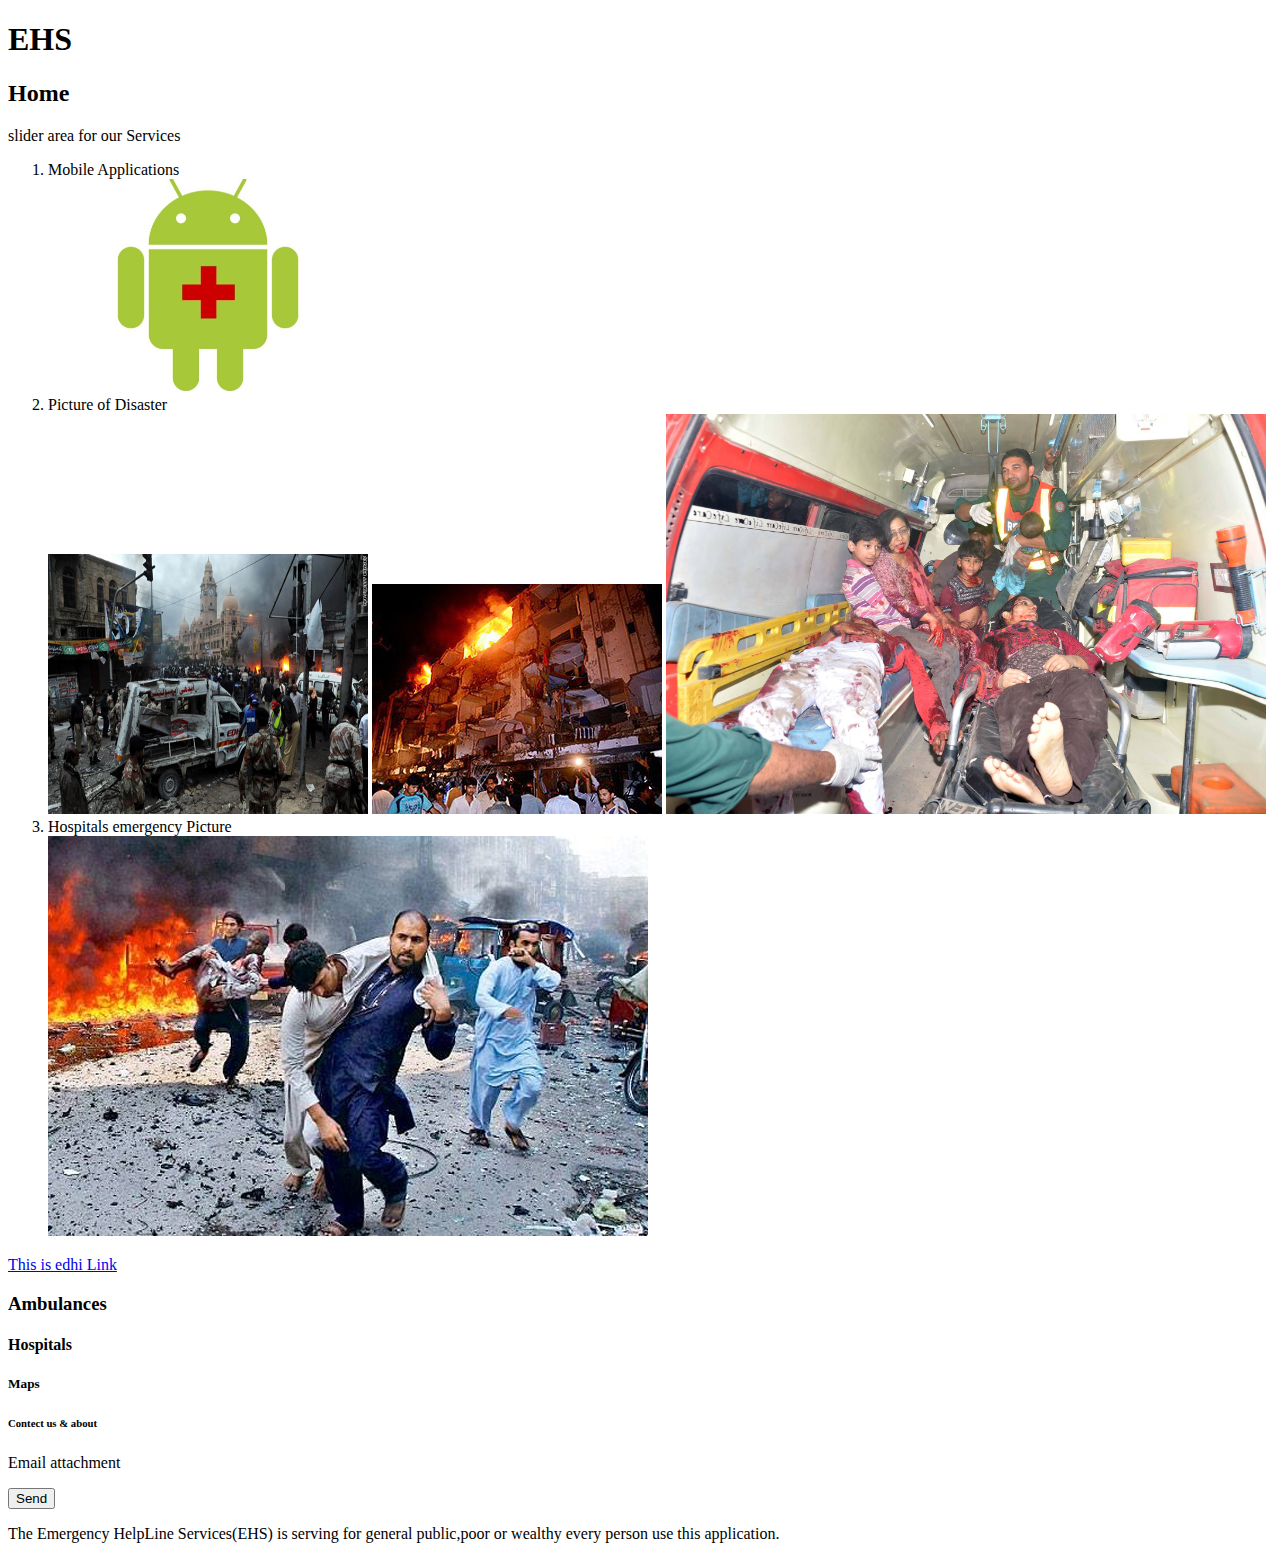
<file: Index.html>
<!DOCTYPE html>

<html>

<head>

<title>Html Basic</title>

</head>

<body>

<h1>EHS</h1>

<h2>Home</h2>

<p>slider area for our Services</p>

<ol>
    <li>Mobile Applications</li>
        <img src="Andoird logo MA.jpg" alt="Emergency HelpLine Services Andoird Application" width="320" height="213">
    <li>Picture of Disaster</li>
        <img src="Karachi2k9.jpg" alt="Karachi 2k9 blast" width="320" height="260">
        <img src="Karachi 2k13.jpg" alt="Karachi 2k13 blast" width="290" height="230">
        <img src="Lahore.jpg" alt="Lahore 2k17 blast" width="600" height="400">

    <li>Hospitals emergency Picture</li>
        <img src="Lahore blast.jpg" alt="Hospital Emergency" width="600" height="400">

</ol>
<a href="https://edhi.org/">This is edhi Link</a>

<h3>Ambulances</h3>

<p></p>
<h4>Hospitals</h4>

<h5>Maps</h5>

<h6>Contect us & about</h6>

<p>Email attachment</p>
<button>Send</button>

<p>The Emergency HelpLine Services(EHS) is serving for general public,poor or wealthy every person use this application.</p>

</body>
</html>
</file>
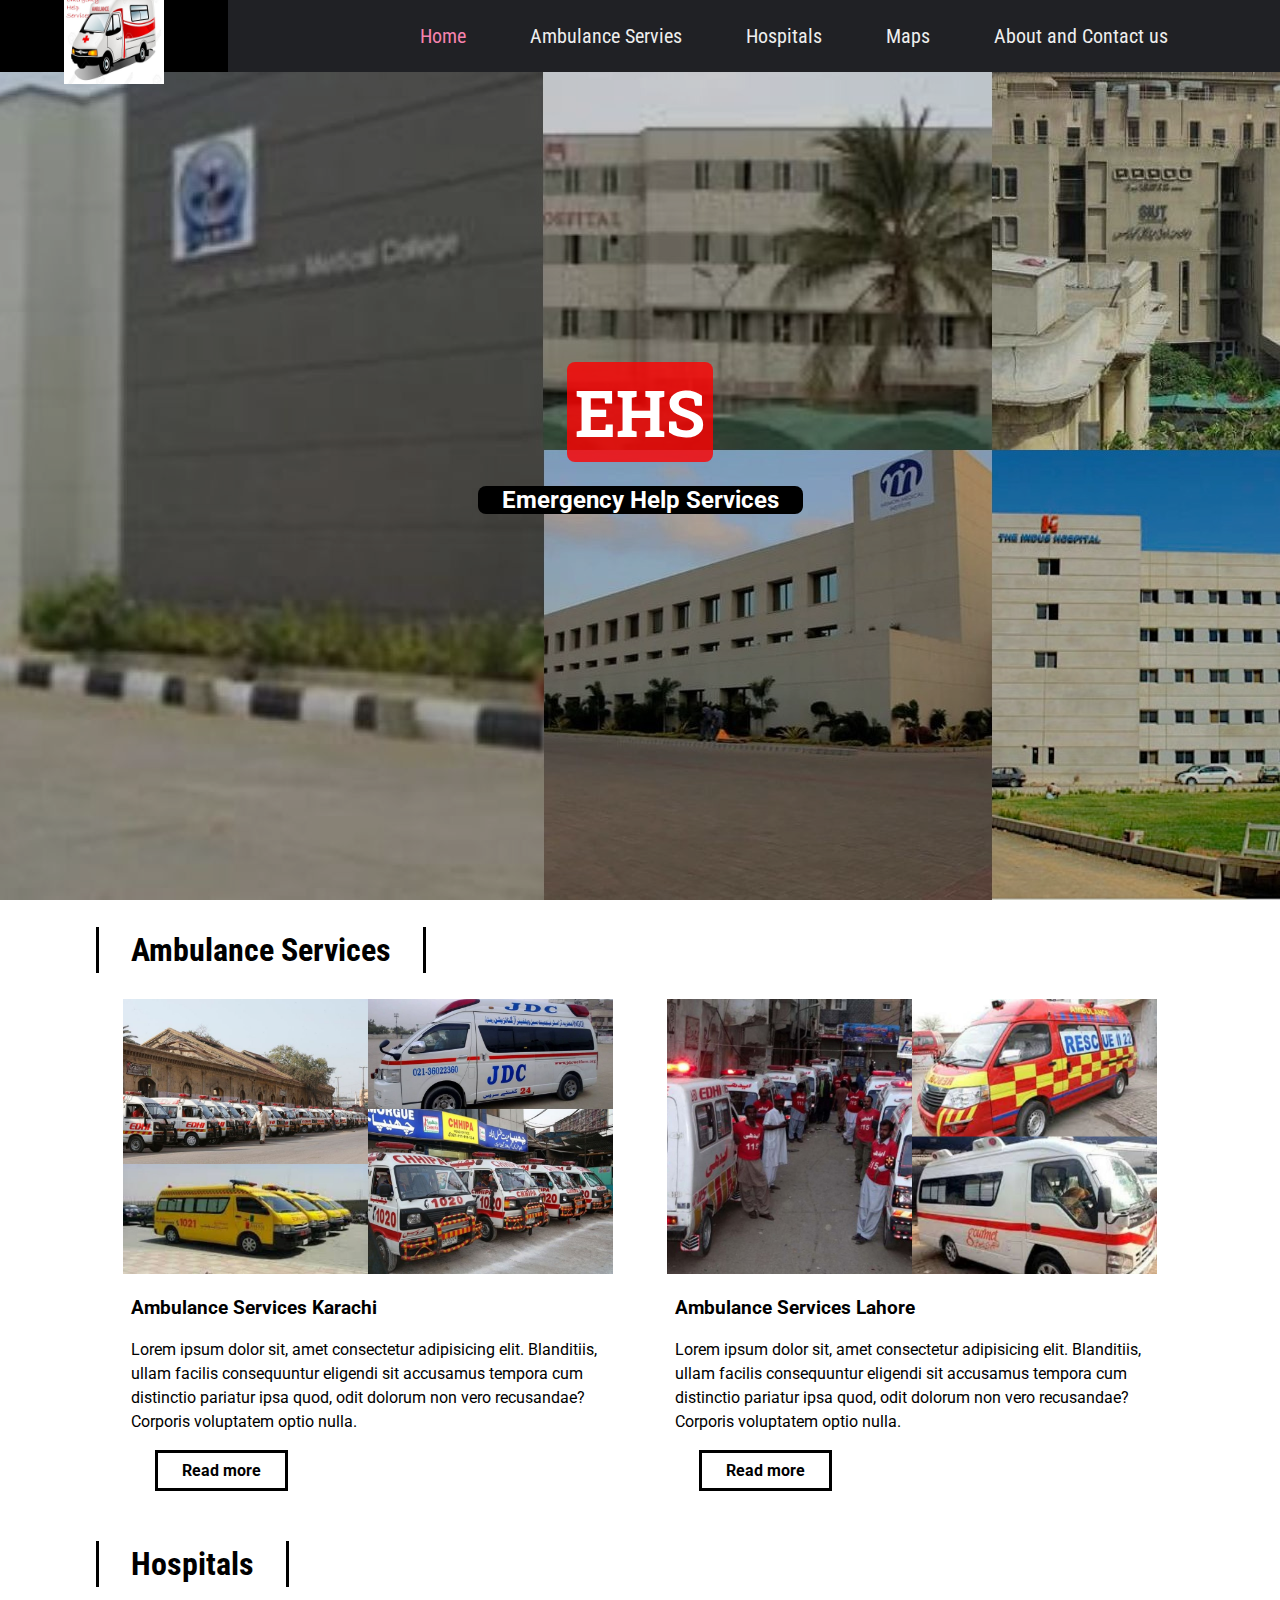
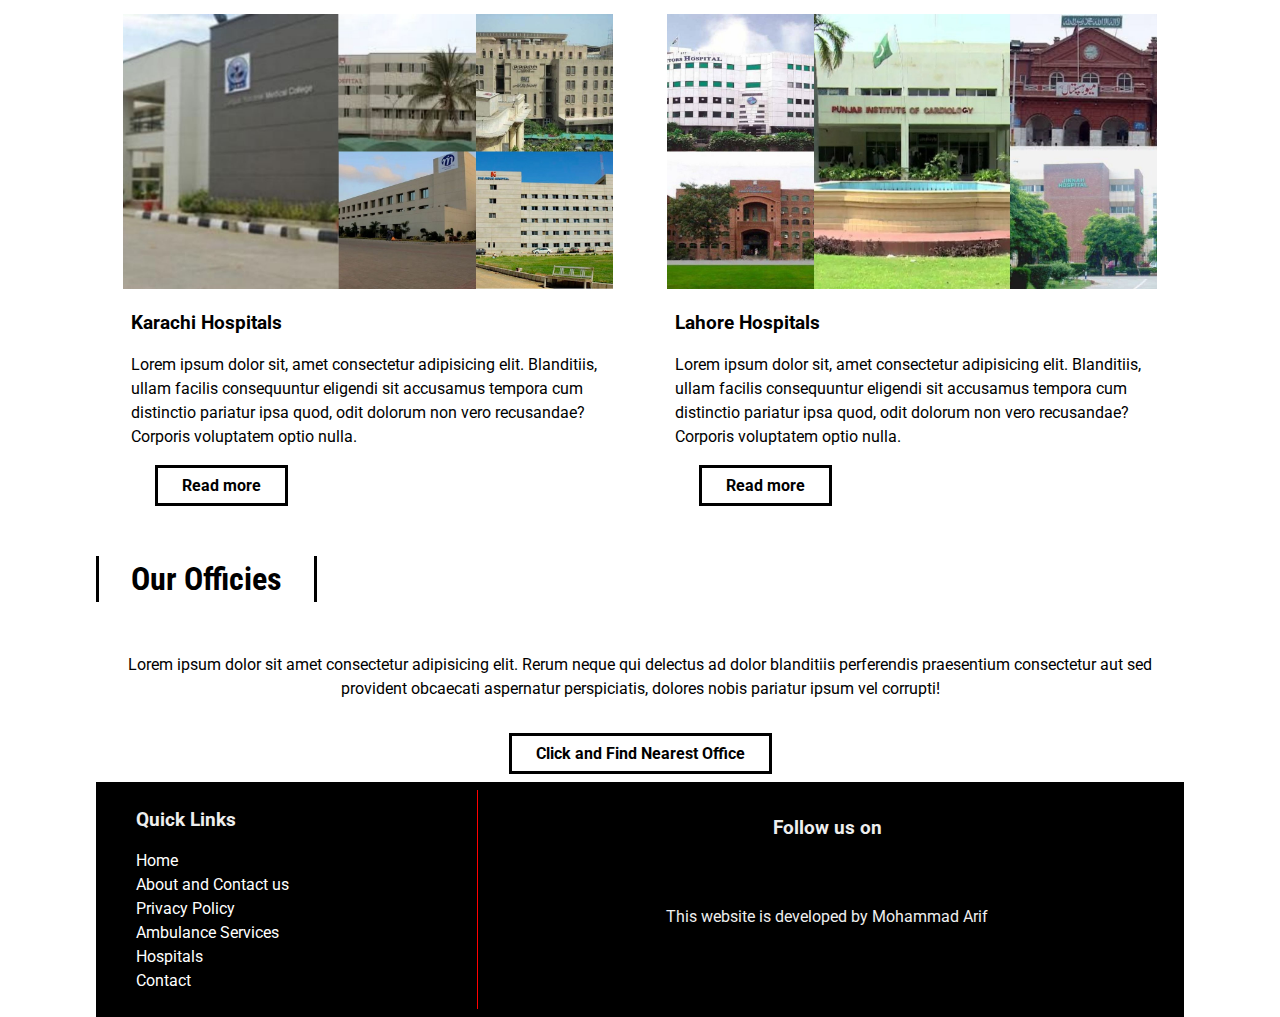
<file: index.html>
<!DOCTYPE html>
<html lang="en">

<head>
    <meta charset="UTF-8">
    <meta name="viewport" content="width=device-width, initial-scale=1.0">
    <meta http-equiv="X-UA-Compatible" content="ie=edge">
    <link rel="stylesheet" href="https://use.fontawesome.com/releases/v5.1.0/css/all.css" integrity="sha384-lKuwvrZot6UHsBSfcMvOkWwlCMgc0TaWr+30HWe3a4ltaBwTZhyTEggF5tJv8tbt"
        crossorigin="anonymous">
    <link href="https://fonts.googleapis.com/css?family=Roboto|Roboto+Condensed|Roboto+Slab" rel="stylesheet">
    <link rel="stylesheet" href="style.css">
    <title>EHS</title>
</head>

<body>
    <div id="slideout-menu">
        <ul>
            <li>
                <a href="index.html">Home</a>
            </li>
            <li>
                <a href="ambulance.html">Ambulance Servies</a>
            </li>
            <li>
                <a href="hospital.html">Hospitals</a>
            </li>
			<li>
                <a href="maps.html">Maps</a>
            </li>
            <li>
                <a href="about.html">About and Contact us</a>
            </li>
            <li>
                <input type="text" placeholder="Search Here">
            </li>
        </ul>
    </div>

    <nav>
        <div id="logo-img">
            <a href="#">
                <img src="img2/ehs.jpg" alt="EHS Logo">
            </a>
        </div>
        <div id="menu-icon">
            <i class="fas fa-bars"></i>
        </div>
        <ul>
            <li>
                <a class="active" href="index.html">Home</a>
            </li>
            <li>
                <a href="ambulance.html">Ambulance Servies</a>
            </li>
            <li>
                <a href="hospital.html">Hospitals</a>
            </li>
			<li>
                <a href="maps.html">Maps</a>
            </li>
            <li>
                <a href="about.html">About and Contact us</a>
            </li>
            <li>
                <div id="search-icon">
                    <i class="fas fa-search"></i>
                </div>
            </li>
        </ul>
    </nav>

    <div id="searchbox">
        <input type="text" placeholder="Search Here">
    </div>

    <div id="banner">
        <h1>EHS</h1>
        <h3>Emergency Help Services</h3>
    </div>

    <main>
        <a href="ambulance.html">
            <h2 class="section-heading">Ambulance Services</h2>
        </a>

        <section>
            <div class="card">
                <div class="card-image">
                    <a href="ambulanceKarachi.html">
                        <img src="img2/1.jpg" alt="Card Image">
                    </a>
                </div>

                <div class="card-description">
                    <a href="ambulanceKarachi.html">
                        <h3>Ambulance Services Karachi</h3>
                    </a>
                    <p>
                        Lorem ipsum dolor sit, amet consectetur adipisicing elit. Blanditiis, ullam facilis consequuntur eligendi sit accusamus tempora
                        cum distinctio pariatur ipsa quod, odit dolorum non vero recusandae? Corporis voluptatem optio nulla.
                    </p>
                    <a href="ambulanceKarachi.html" class="btn-readmore">Read more</a>
                </div>
            </div> 

            <div class="card">
                <div class="card-image">
                    <a href="ambulancelahore.html">
                        <img src="img2/2.jpg" alt="Card Image">
                    </a>
                </div>

                <div class="card-description">
                    <a href="ambulancelahore.html">
                        <h3>Ambulance Services Lahore</h3>
                    </a>
                    <p>
                        Lorem ipsum dolor sit, amet consectetur adipisicing elit. Blanditiis, ullam facilis consequuntur eligendi sit accusamus tempora
                        cum distinctio pariatur ipsa quod, odit dolorum non vero recusandae? Corporis voluptatem optio nulla.
                    </p>
                    <a href="ambulancelahore.html" class="btn-readmore">Read more</a>
                </div>
            </div>
        </section>

        <a href="hospital.html">
        	<h2 class="section-heading">Hospitals</h2>
    	</a>

        <section>
            <div class="card">
                <div class="card-image">
                    <a href="hospitalkarachi.html">
                        <img src="img2/3.jpg" alt="Card Image">
                    </a>
                </div>

                <div class="card-description">
                    <a href="hospitalkarachi.html">
                        <h3>Karachi Hospitals</h3>
                    </a>
                    <p>
                        Lorem ipsum dolor sit, amet consectetur adipisicing elit. Blanditiis, ullam facilis consequuntur eligendi sit accusamus tempora
                        cum distinctio pariatur ipsa quod, odit dolorum non vero recusandae? Corporis voluptatem optio nulla.
                    </p>
                    <a href="hospitalkarachi.html" class="btn-readmore">Read more</a>
                </div>
            </div>

            <div class="card">
                <div class="card-image">
                    <a href="blogpost.html">
                        <img src="img2/4.jpg" alt="Card Image">
                    </a>
                </div>

                <div class="card-description">
                    <a href="blogpost.html">
                        <h3>Lahore Hospitals</h3>
                    </a>
                    <p>
                        Lorem ipsum dolor sit, amet consectetur adipisicing elit. Blanditiis, ullam facilis consequuntur eligendi sit accusamus tempora
                        cum distinctio pariatur ipsa quod, odit dolorum non vero recusandae? Corporis voluptatem optio nulla.
                    </p>
                    <a href="blogpost.html" class="btn-readmore">Read more</a>
                </div>
            </div>
        </section>

        <h2 class="section-heading">Our Officies</h2>

        <section id="section-source">
            <p>
                Lorem ipsum dolor sit amet consectetur adipisicing elit. Rerum neque qui delectus ad dolor blanditiis perferendis praesentium
                consectetur aut sed provident obcaecati aspernatur perspiciatis, dolores nobis pariatur ipsum vel corrupti!
            </p>
            <a href="#" class="btn-readmore">Click and Find Nearest Office</a>
        </section>

        <footer>
            <div id="left-footer">
                <h3>Quick Links</h3>
                <p>
                    <ul>
                        <li>
                            <a href="index.html">Home</a>
                        </li>
                        <li>
                            <a href="about.html">About and Contact us</a>
                        </li>
                        <li>
                            <a href="#">Privacy Policy</a>
                        </li>
                        <li>
                            <a href="ambulance.html">Ambulance Services</a>
                        </li>
                        <li>
                            <a href="hospital.html">Hospitals</a>
                        </li>
                        <li>
                            <a href="#">Contact</a>
                        </li>
                    </ul>
                </p>
            </div>

            <div id="right-footer">
                <h3>Follow us on</h3>
                <div id="social-media-footer">
                    <ul>
                        <li>
                            <a href="#">
                                <i class="fab fa-facebook"></i>
                            </a>
                        </li>
                        <li>
                            <a href="#">
                                <i class="fab fa-youtube"></i>
                            </a>
                        </li>
                    </ul>
                </div>
                <p>This website is developed by Mohammad Arif</p>
            </div>
        </footer>

    </main>

    <script src="main.js"></script>
</body>

</html>
</file>
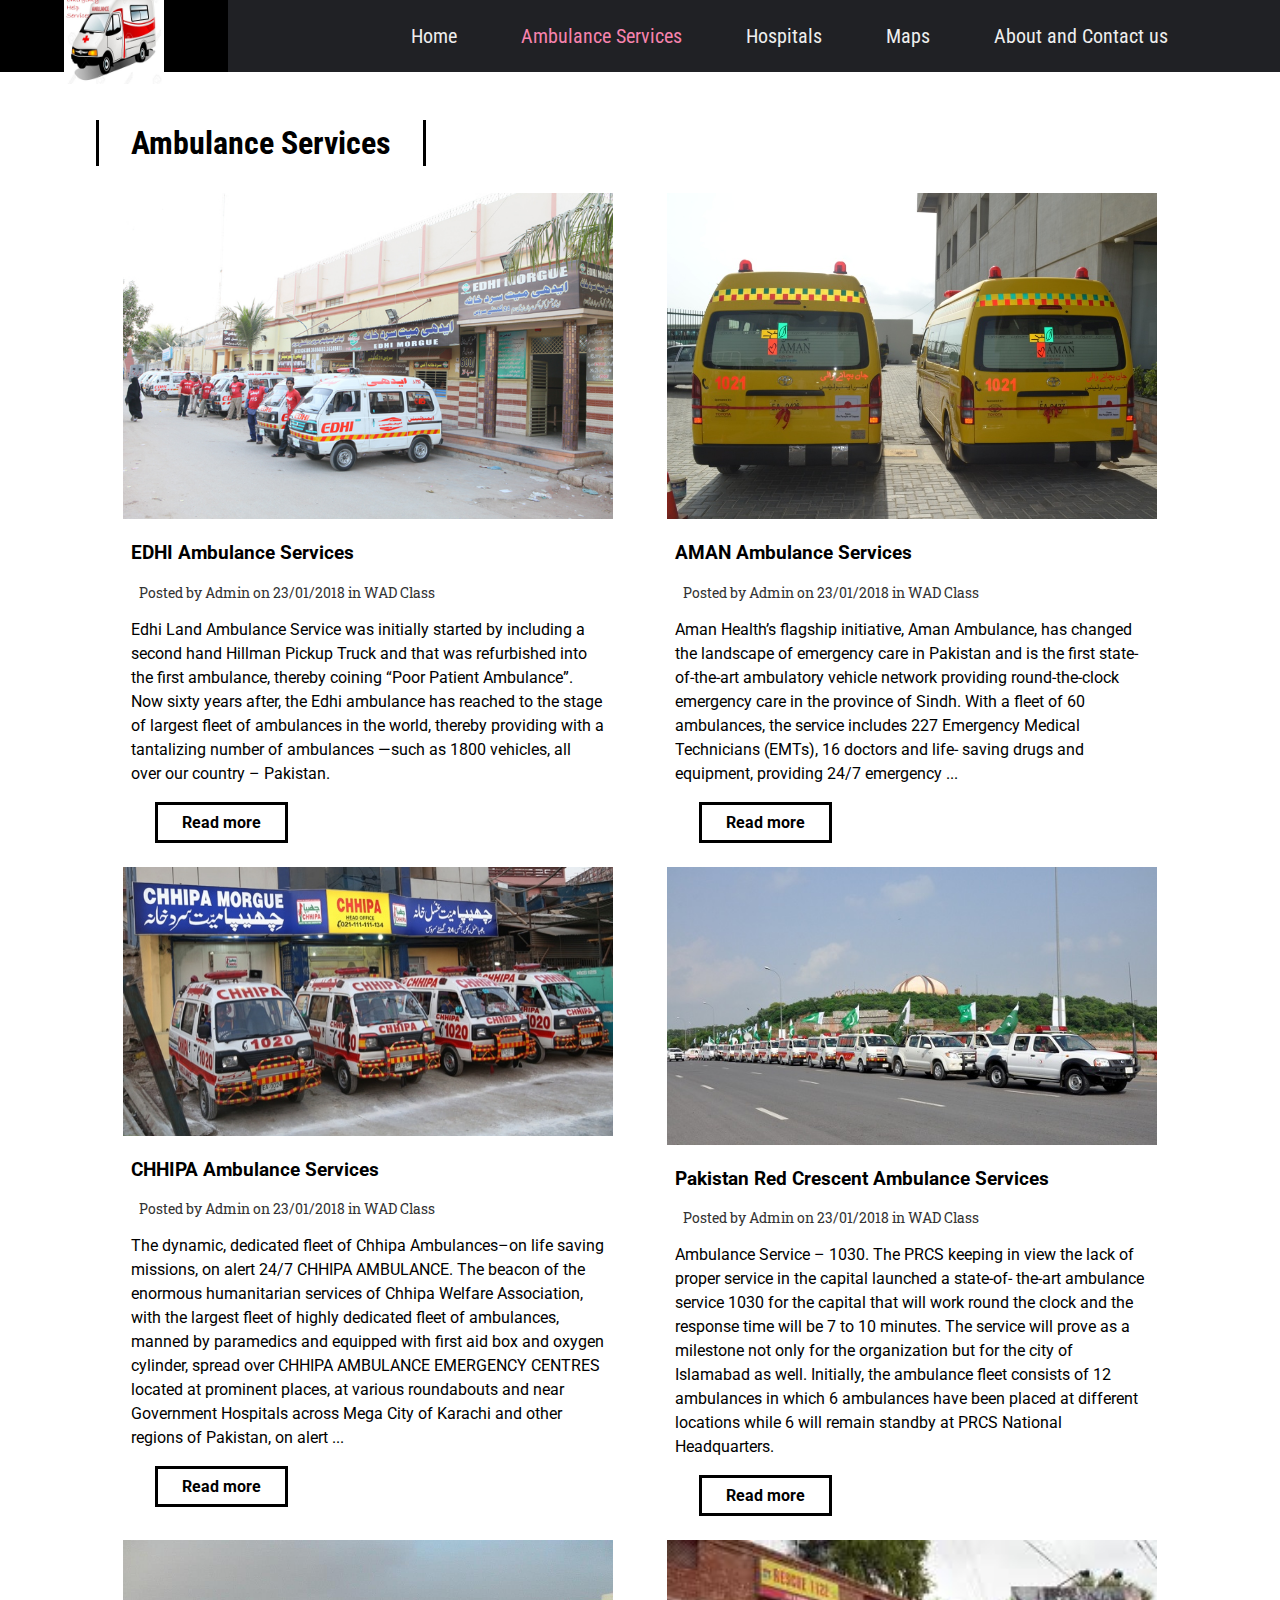
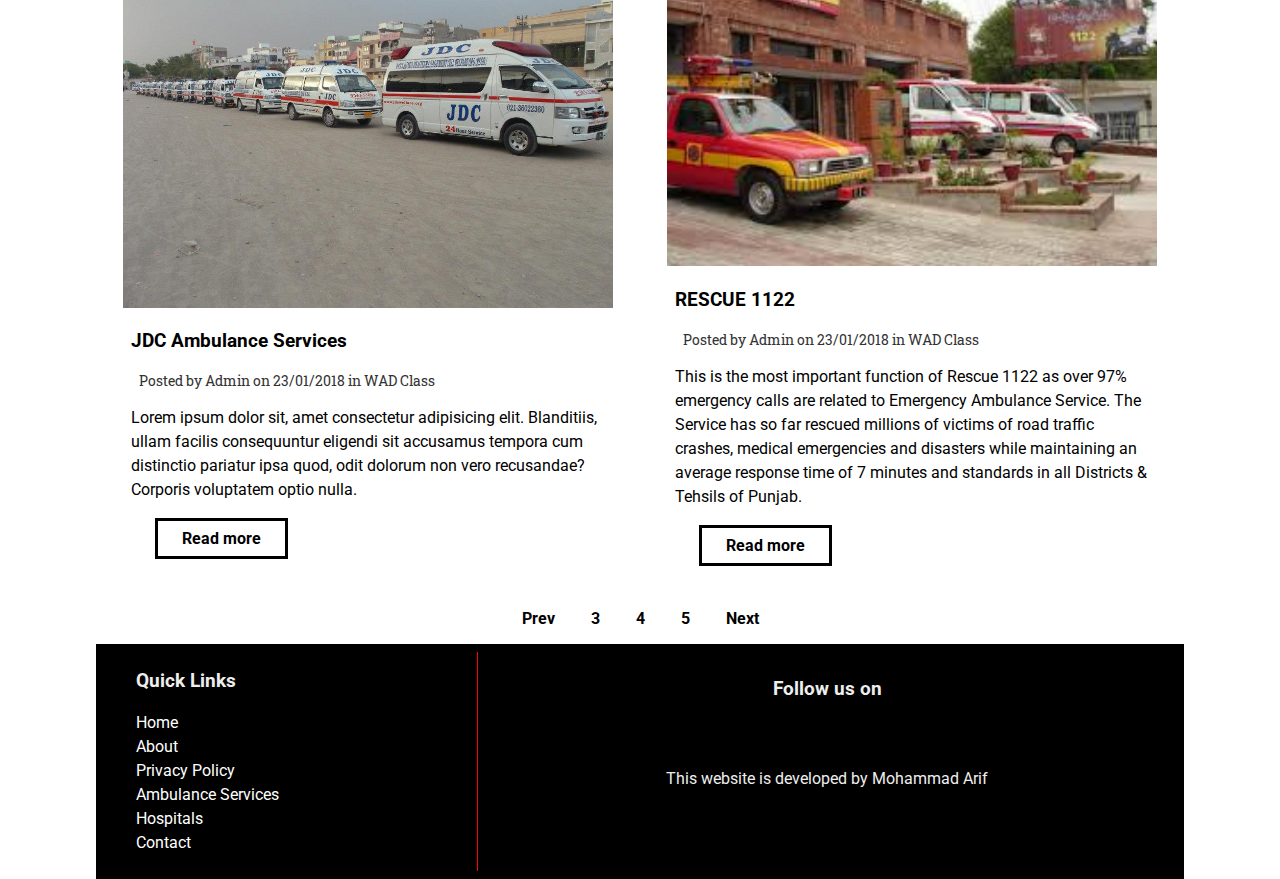
<file: ambulance.html>
<!DOCTYPE html>
<html lang="en">
<head>
    <meta charset="UTF-8">
    <meta name="viewport" content="width=device-width, initial-scale=1.0">
    <meta http-equiv="X-UA-Compatible" content="ie=edge">
    <link rel="stylesheet" href="https://use.fontawesome.com/releases/v5.1.0/css/all.css" integrity="sha384-lKuwvrZot6UHsBSfcMvOkWwlCMgc0TaWr+30HWe3a4ltaBwTZhyTEggF5tJv8tbt"
    crossorigin="anonymous">
  <link href="https://fonts.googleapis.com/css?family=Roboto|Roboto+Condensed|Roboto+Slab" rel="stylesheet">
  <link rel="stylesheet" href="style.css">
    <title>EHS</title>
</head>
<body>
      <body>
            <div id="slideout-menu">
                <ul>
                        <li>
                            <a href="index.html">Home</a>
                        </li>
                        <li>
                            <a href="ambulance.html">Ambulance Services</a>
                        </li>
                        <li>
                            <a href="hospital.html">Hospitals</a>
                        </li>
                        <li>
                            <a href="map.html">Maps</a>
                        </li>
                        <li>
                            <a href="about.html">About and Contact us</a>
                        </li>
                        <li>
                            <input type="text" placeholder="Search Here">
                        </li>
                    </ul>
                </div>
              
                <nav>
                    <div id="logo-img">
                        <a href="#">
                            <img src="img/ehs.jpg" alt="EHS Logo">
                        </a>
                    </div>
                    <div id="menu-icon">
                        <i class="fas fa-bars"></i>
                    </div>
                    <ul>
                        <li>
                            <a href="index.html">Home</a>
                        </li>
                        <li>
                            <a class="active" href="ambulance.html">Ambulance Services</a>
                        </li>
                        <li>
                            <a href="hospital.html">Hospitals</a>
                        </li>
                        <li>
                            <a href="map.html">Maps</a>
                        </li>
                        <li>
                            <a href="about.html">About and Contact us</a>
                        </li>
                        <li>
                            <div id="search-icon">
                                <i class="fas fa-search"></i>
                            </div>
                        </li>
                    </ul>
                </nav>
              
                <div id="searchbox">
                    <input type="text" placeholder="Search Here">
                </div>
              
                <main>
                  <h2 class="page-heading">Ambulance Services</h2>
              
                  <section>
                    <div class="card">
                      <div class="card-image">
                        <a href="blogpost.html">
                          <img src="img2/AS1.jpg" alt="Card Image">
                        </a>
                      </div>
              
                      <div class="card-description">
                        <a href="blogpost.html">
                          <h3>EDHI Ambulance Services</h3>
                        </a>
                        <div class="card-meta">
                          Posted by Admin on 23/01/2018 in
                          <a href="#">WAD Class</a>
                        </div>
                        <p>
                            Edhi Land Ambulance Service was initially started by including a second hand Hillman Pickup
                            Truck and that was refurbished into the first ambulance, thereby coining “Poor Patient 
                            Ambulance”. Now sixty years after, the Edhi ambulance has reached to the stage of largest 
                            fleet of ambulances in the world, thereby providing with a tantalizing number of ambulances
                            —such as 1800 vehicles, all over our country – Pakistan.
                        </p>
                        <a href="blogpost.html" class="btn-readmore">Read more</a>
                      </div>
                    </div>
              
                    <div class="card">
                      <div class="card-image">
                        <a href="#">
                          <img src="img2/AS2.jpg" alt="Card Image">
                        </a>
                      </div>
              
                      <div class="card-description">
                        <a href="#">
                          <h3>AMAN Ambulance Services</h3>
                        </a>
                        <div class="card-meta">
                          Posted by Admin on 23/01/2018 in
                          <a href="#">WAD Class</a>
                        </div>
                        <p>
                            Aman Health’s flagship initiative, Aman Ambulance, has changed the landscape of emergency care in Pakistan and is 
                            the first state-of-the-art ambulatory vehicle network providing round-the-clock emergency care in the province of Sindh.

                            With a fleet of 60 ambulances, the service includes 227 Emergency Medical Technicians (EMTs), 16 doctors and life-
                            saving drugs and equipment, providing 24/7 emergency ...
                        </p>
                        <a href="https://www.theamanfoundation.org/program/aman-ambulance/" class="btn-readmore">Read more</a>
                      </div>
                    </div>
              
                    <div class="card">
                      <div class="card-image">
                        <a href="blogpost.html">
                          <img src="img2/AS3.jpg" alt="Card Image">
                        </a>
                      </div>
              
                      <div class="card-description">
                        <a href="blogpost.html">
                          <h3>CHHIPA Ambulance Services</h3>
                        </a>
                        <div class="card-meta">
                          Posted by Admin on 23/01/2018 in
                          <a href="#">WAD Class</a>
                        </div>
                        <p>
                            The dynamic, dedicated fleet of Chhipa Ambulances–on life saving missions, on alert 24/7
                            CHHIPA AMBULANCE. The beacon of the enormous humanitarian services of Chhipa Welfare Association, 
                            with the largest fleet of highly dedicated fleet of ambulances, manned by paramedics and equipped with first 
                            aid box and oxygen cylinder, spread over CHHIPA AMBULANCE EMERGENCY CENTRES located at 
                            prominent places, at various roundabouts and near Government Hospitals across Mega City of Karachi 
                            and other regions of Pakistan, on alert ...
                        </p>
                        <a href="blogpost.html" class="btn-readmore">Read more</a>
                      </div>
                    </div>
              
                    <div class="card">
                      <div class="card-image">
                        <a href="#">
                          <img src="img2/AS6.jpg" alt="Card Image">
                        </a>
                      </div>
              
                      <div class="card-description">
                        <a href="#">
                          <h3>Pakistan Red Crescent Ambulance Services</h3>
                        </a>
                        <div class="card-meta">
                          Posted by Admin on 23/01/2018 in
                          <a href="#">WAD Class</a>
                        </div>
                        <p>
                            Ambulance Service – 1030.
                            The PRCS keeping in view the lack of proper service in the capital launched a state-of- the-art ambulance service 1030 for the capital that will work round the clock and the response time will be 7 to 10 minutes.
                            The service will prove as a milestone not only for the organization but for the city of Islamabad as well. 
                            Initially, the ambulance fleet consists of 12 ambulances in which 6 ambulances have been placed at different locations while 6 will remain standby at PRCS National Headquarters.
                          </p>
                        <a href="http://www.rescue.gov.pk/AmbulanceService.aspx" class="btn-readmore">Read more</a>
                      </div>
                    </div>
              
                    <div class="card">
                      <div class="card-image">
                        <a href="blogpost.html">
                          <img src="img2/AS5.jpg" alt="Card Image">
                        </a>
                      </div>
              
                      <div class="card-description">
                        <a href="blogpost.html">
                          <h3>JDC Ambulance Services</h3>
                        </a>
                        <div class="card-meta">
                          Posted by Admin on 23/01/2018 in
                          <a href="#">WAD Class</a>
                        </div>
                        <p>
                          Lorem ipsum dolor sit, amet consectetur adipisicing elit. Blanditiis, ullam facilis consequuntur eligendi sit accusamus tempora
                          cum distinctio pariatur ipsa quod, odit dolorum non vero recusandae? Corporis voluptatem optio nulla.
                        </p>
                        <a href="blogpost.html" class="btn-readmore">Read more</a>
                      </div>
                    </div>
              
                    <div class="card">
                      <div class="card-image">
                        <a href="#">
                          <img src="img2/AS4.jpg" alt="Card Image">
                        </a>
                      </div>
              
                      <div class="card-description">
                        <a href="#">
                          <h3>RESCUE 1122</h3>
                        </a>
                        <div class="card-meta">
                          Posted by Admin on 23/01/2018 in
                          <a href="#">WAD Class</a>
                        </div>
                        <p>
                            This is the most important function of Rescue 1122 as over 97% emergency calls are related to Emergency Ambulance Service. 
                            The Service has so far rescued millions of victims of road traffic crashes, medical emergencies and disasters while maintaining 
                            an average response time of 7 minutes and standards in all Districts & Tehsils of Punjab.
                            </p>
                        <a href="http://prcs.org.pk/emergency-ambulance-service-1030/" class="btn-readmore">Read more</a>
                      </div>
                    </div>
                  </section>
              
                  <div class="pagination">
                    <a href="#">Prev</a>
                    <a href="#">3</a>
                    <a href="#">4</a>
                    <a href="#">5</a>
                    <a href="#">Next</a>
                  </div>
              
                  <footer>
                      <div id="left-footer">
                          <h3>Quick Links</h3>
                          <p>
                              <ul>
                                  <li>
                                      <a href="index.html">Home</a>
                                  </li>
                                  <li>
                                      <a href="about.html">About</a>
                                  </li>
                                  <li>
                                      <a href="#">Privacy Policy</a>
                                  </li>
                                  <li>
                                      <a href="ambulance.html">Ambulance Services</a>
                                  </li>
                                  <li>
                                      <a href="hospital.html">Hospitals</a>
                                  </li>
                                  <li>
                                      <a href="#">Contact</a>
                                  </li>
                              </ul>
                          </p>
                      </div>
              
                      <div id="right-footer">
                          <h3>Follow us on</h3>
                          <div id="social-media-footer">
                              <ul>
                                  <li>
                                      <a href="#">
                                          <i class="fab fa-facebook"></i>
                                      </a>
                                  </li>
                                  <li>
                                      <a href="#">
                                          <i class="fab fa-youtube"></i>
                                      </a>
                                  </li>
                              </ul>
                          </div>
                          <p>This website is developed by Mohammad Arif</p>
                      </div>
                  </footer>
              
                </main>
              
                <script src="main.js"></script>
</body>
</html>
</file>
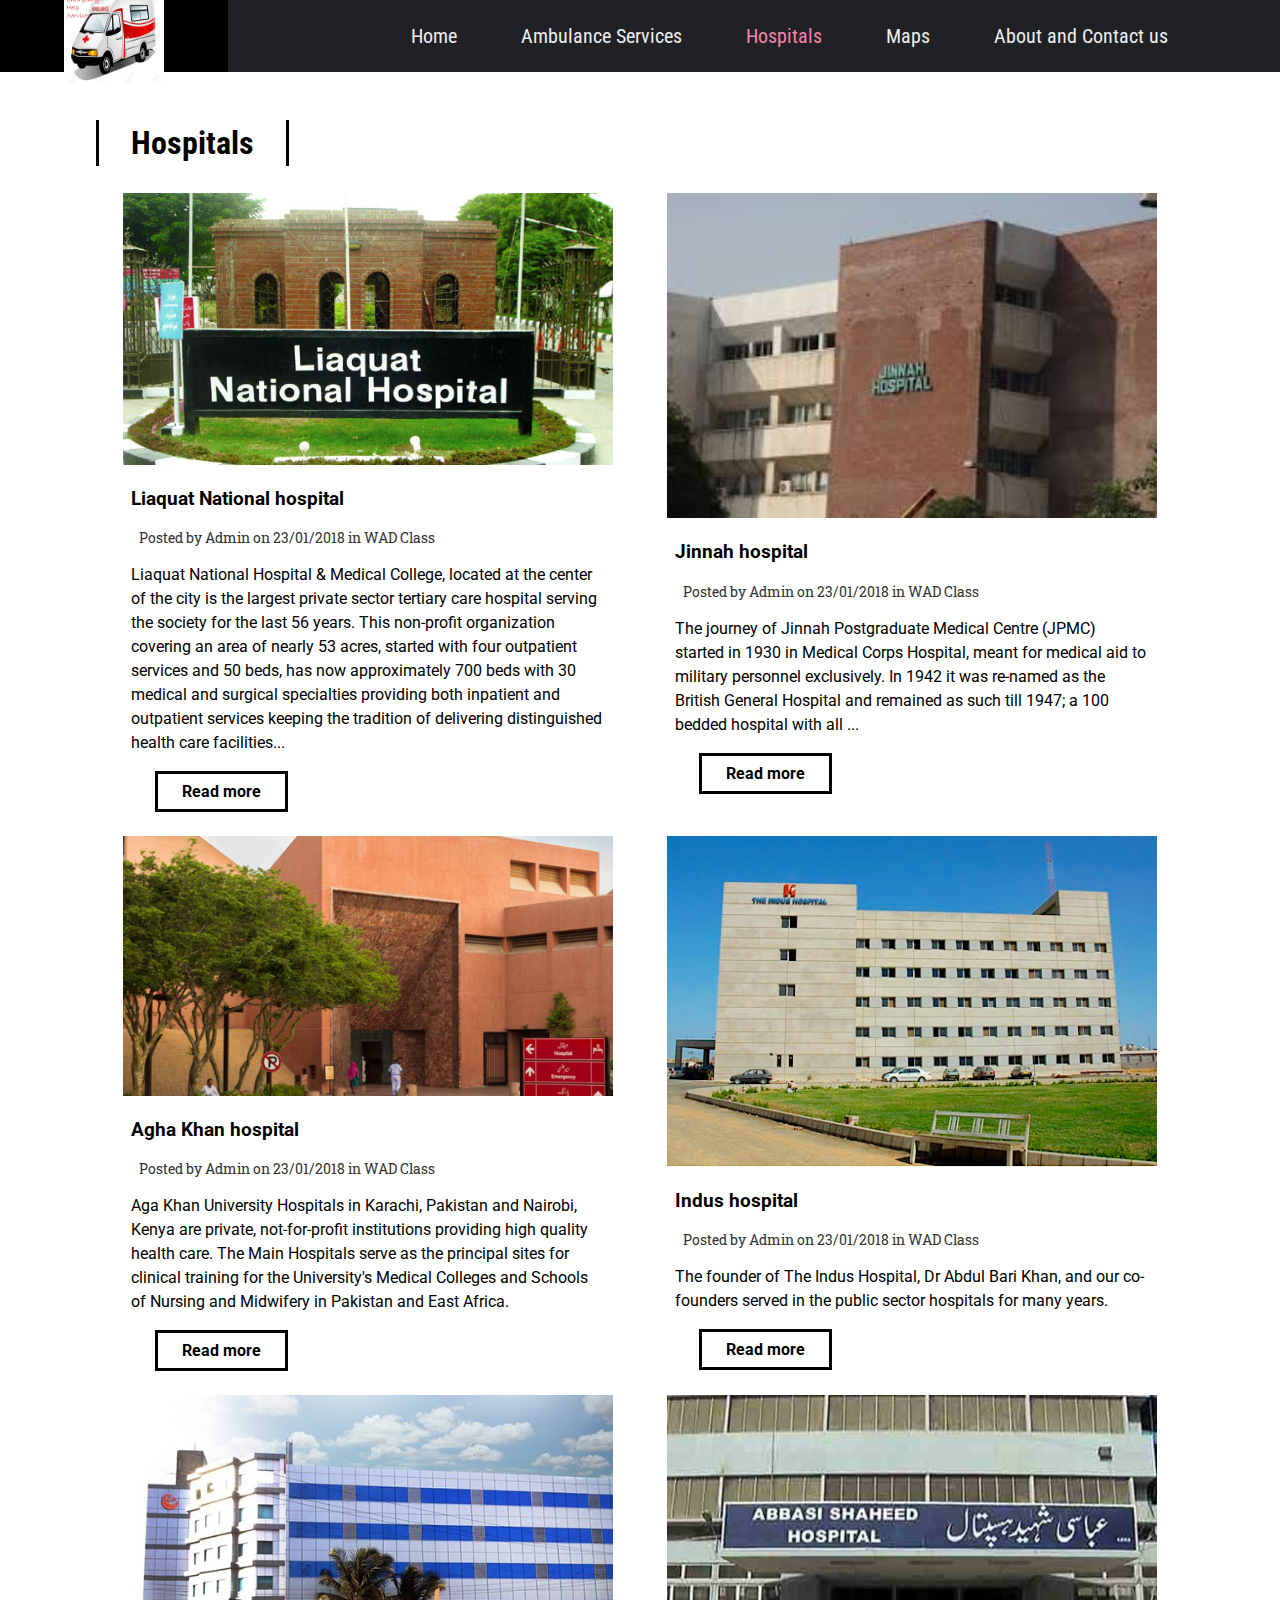
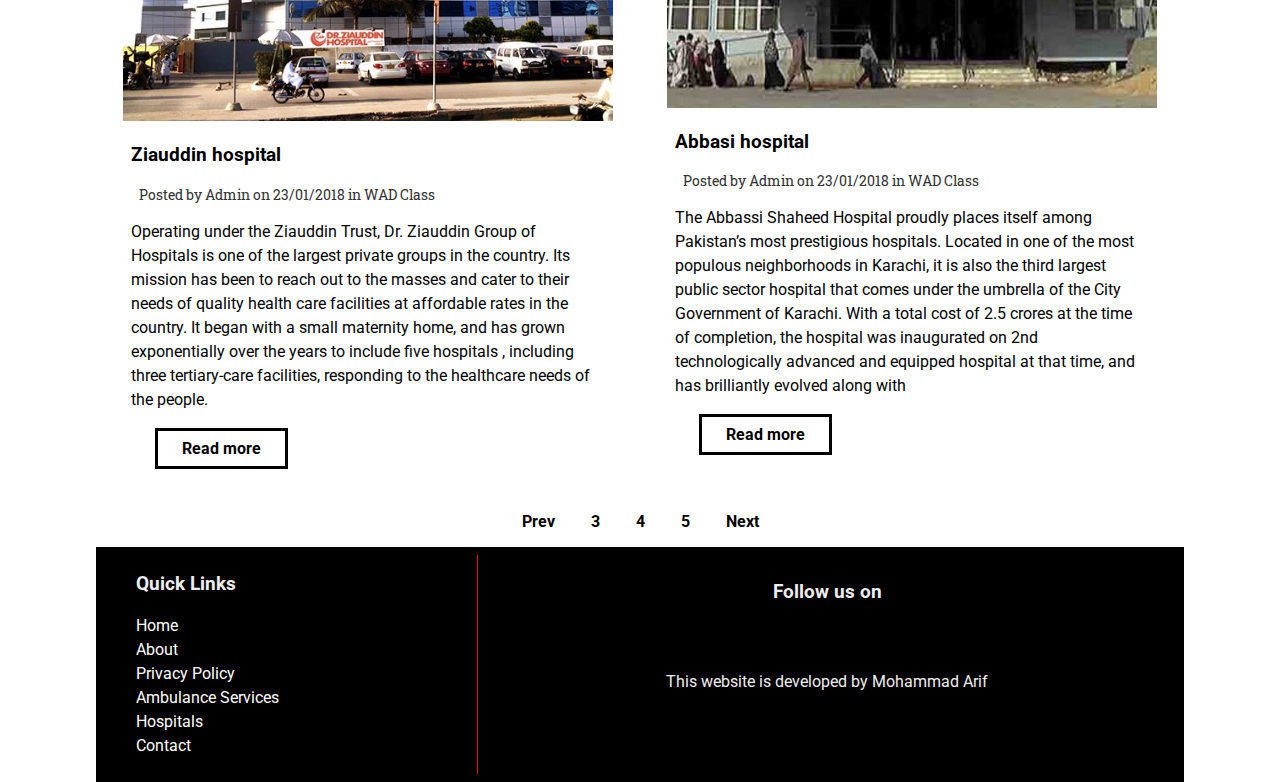
<file: hospital.html>
<!DOCTYPE html>
<html lang="en">
<head>
    <meta charset="UTF-8">
    <meta name="viewport" content="width=device-width, initial-scale=1.0">
    <meta http-equiv="X-UA-Compatible" content="ie=edge">
    <link rel="stylesheet" href="https://use.fontawesome.com/releases/v5.1.0/css/all.css" integrity="sha384-lKuwvrZot6UHsBSfcMvOkWwlCMgc0TaWr+30HWe3a4ltaBwTZhyTEggF5tJv8tbt"
    crossorigin="anonymous">
  <link href="https://fonts.googleapis.com/css?family=Roboto|Roboto+Condensed|Roboto+Slab" rel="stylesheet">
  <link rel="stylesheet" href="style.css">
    <title>EHS</title>
</head>
<body>
      <body>
            <div id="slideout-menu">
                <ul>
                        <li>
                            <a href="index.html">Home</a>
                        </li>
                        <li>
                            <a href="ambulance.html">Ambulance Services</a>
                        </li>
                        <li>
                            <a href="hospital.html">Hospitals</a>
                        </li>
                        <li>
                            <a href="map.html">Maps</a>
                        </li>
                        <li>
                            <a href="about.html">About and Contact us</a>
                        </li>
                        <li>
                            <input type="text" placeholder="Search Here">
                        </li>
                    </ul>
                </div>
              
                <nav>
                    <div id="logo-img">
                        <a href="#">
                            <img src="img/ehs.jpg" alt="EHS Logo">
                        </a>
                    </div>
                    <div id="menu-icon">
                        <i class="fas fa-bars"></i>
                    </div>
                    <ul>
                        <li>
                            <a href="index.html">Home</a>
                        </li>
                        <li>
                            <a href="ambulance.html">Ambulance Services</a>
                        </li>
                        <li>
                            <a class="active" href="hospital.html">Hospitals</a>
                        </li>
                        <li>
                            <a href="map.html">Maps</a>
                        </li>
                        <li>
                            <a href="about.html">About and Contact us</a>
                        </li>
                        <li>
                            <div id="search-icon">
                                <i class="fas fa-search"></i>
                            </div>
                        </li>
                    </ul>
                </nav>
              
                <div id="searchbox">
                    <input type="text" placeholder="Search Here">
                </div>
              
                <main>
                  <h2 class="page-heading">Hospitals</h2>
              
                  <section>
                    <div class="card">
                      <div class="card-image">
                        <a href="blogpost.html">
                          <img src="img2/H1.jpg" alt="Card Image">
                        </a>
                      </div>
              
                      <div class="card-description">
                        <a href="blogpost.html">
                          <h3>Liaquat National hospital</h3>
                        </a>
                        <div class="card-meta">
                          Posted by Admin on 23/01/2018 in
                          <a href="#">WAD Class</a>
                        </div>
                        <p>
                          Liaquat National Hospital & Medical College, located at the center of the city is the 
                          largest private sector tertiary care hospital serving the society for the last 56 
                          years. This non-profit organization covering an area of nearly 53 acres, started 
                          with four outpatient services and 50 beds, has now approximately 700 beds with 30 
                          medical and surgical specialties providing both inpatient and outpatient services 
                          keeping the tradition of delivering distinguished health care facilities...
                        </p>
                        <a href="blogpost.html" class="btn-readmore">Read more</a>
                      </div>
                    </div>
              
                    <div class="card">
                      <div class="card-image">
                        <a href="#">
                          <img src="img2/H2.jpg" alt="Card Image">
                        </a>
                      </div>
              
                      <div class="card-description">
                        <a href="#">
                          <h3>Jinnah hospital</h3>
                        </a>
                        <div class="card-meta">
                          Posted by Admin on 23/01/2018 in
                          <a href="#">WAD Class</a>
                        </div>
                        <p>
                            The journey of Jinnah Postgraduate Medical Centre (JPMC) started in 1930 in 
                            Medical Corps Hospital, meant for medical aid to military personnel 
                            exclusively. In 1942 it was re-named as the British General Hospital and 
                            remained as such till 1947; a 100 bedded hospital with all ...
                          </p>
                        <a href="https://www.theamanfoundation.org/program/aman-ambulance/" class="btn-readmore">Read more</a>
                      </div>
                    </div>
              
                    <div class="card">
                      <div class="card-image">
                        <a href="blogpost.html">
                          <img src="img2/H3.jpg" alt="Card Image">
                        </a>
                      </div>
              
                      <div class="card-description">
                        <a href="blogpost.html">
                          <h3>Agha Khan hospital</h3>
                        </a>
                        <div class="card-meta">
                          Posted by Admin on 23/01/2018 in
                          <a href="#">WAD Class</a>
                        </div>
                        <p>
                            Aga Khan University Hospitals in Karachi, Pakistan and Nairobi, 
                            Kenya are private, not-for-profit institutions providing high 
                            quality health care. The Main Hospitals serve as the principal 
                            sites for clinical training for the University's Medical Colleges 
                            and Schools of Nursing and Midwifery in Pakistan and East Africa.
                        </p>
                        <a href="blogpost.html" class="btn-readmore">Read more</a>
                      </div>
                    </div>
              
                    <div class="card">
                      <div class="card-image">
                        <a href="#">
                          <img src="img2/H4.png" alt="Card Image">
                        </a>
                      </div>
              
                      <div class="card-description">
                        <a href="#">
                          <h3>Indus hospital</h3>
                        </a>
                        <div class="card-meta">
                          Posted by Admin on 23/01/2018 in
                          <a href="#">WAD Class</a>
                        </div>
                        <p>
                            The founder of The Indus Hospital, Dr Abdul Bari Khan, and our 
                            co-founders served in the public sector hospitals for many years.
                          </p>
                        <a href="http://www.rescue.gov.pk/AmbulanceService.aspx" class="btn-readmore">Read more</a>
                      </div>
                    </div>
              
                    <div class="card">
                      <div class="card-image">
                        <a href="blogpost.html">
                          <img src="img2/H6.jpg" alt="Card Image">
                        </a>
                      </div>
              
                      <div class="card-description">
                        <a href="blogpost.html">
                          <h3>Ziauddin hospital</h3>
                        </a>
                        <div class="card-meta">
                          Posted by Admin on 23/01/2018 in
                          <a href="#">WAD Class</a>
                        </div>
                        <p>
                            Operating under the Ziauddin Trust, Dr. Ziauddin 
                            Group of Hospitals is one of the largest private 
                            groups in the country. Its mission has been to reach 
                            out to the masses and cater to their needs of quality 
                            health care facilities at affordable rates in the 
                            country. It began with a small maternity home, and has 
                            grown exponentially over the years to include five 
                            hospitals , including three tertiary-care facilities, 
                            responding to the healthcare needs of the people.
                        </p>
                        <a href="blogpost.html" class="btn-readmore">Read more</a>
                      </div>
                    </div>
              
                    <div class="card">
                      <div class="card-image">
                        <a href="#">
                          <img src="img2/H7.jpg" alt="Card Image">
                        </a>
                      </div>
              
                      <div class="card-description">
                        <a href="#">
                          <h3>Abbasi hospital</h3>
                        </a>
                        <div class="card-meta">
                          Posted by Admin on 23/01/2018 in
                          <a href="#">WAD Class</a>
                        </div>
                        <p>
                            The Abbassi Shaheed Hospital proudly places itself among Pakistan’s 
                            most prestigious hospitals. Located in one of the most populous 
                            neighborhoods in Karachi, it is also the third largest public sector 
                            hospital that comes under the umbrella of the City Government of 
                            Karachi. With a total cost of 2.5 crores at the time of completion, 
                            the hospital was inaugurated on 2nd technologically advanced and 
                            equipped hospital at that time, and has brilliantly evolved along with 
                            
                            </p>
                        <a href="http://prcs.org.pk/emergency-ambulance-service-1030/" class="btn-readmore">Read more</a>
                      </div>
                    </div>
                  </section>
              
                  <div class="pagination">
                    <a href="#">Prev</a>
                    <a href="#">3</a>
                    <a href="#">4</a>
                    <a href="#">5</a>
                    <a href="#">Next</a>
                  </div>
              
                  <footer>
                      <div id="left-footer">
                          <h3>Quick Links</h3>
                          <p>
                              <ul>
                                  <li>
                                      <a href="index.html">Home</a>
                                  </li>
                                  <li>
                                      <a href="about.html">About</a>
                                  </li>
                                  <li>
                                      <a href="#">Privacy Policy</a>
                                  </li>
                                  <li>
                                      <a href="ambulance.html">Ambulance Services</a>
                                  </li>
                                  <li>
                                      <a href="hospital.html">Hospitals</a>
                                  </li>
                                  <li>
                                      <a href="#">Contact</a>
                                  </li>
                              </ul>
                          </p>
                      </div>
              
                      <div id="right-footer">
                          <h3>Follow us on</h3>
                          <div id="social-media-footer">
                              <ul>
                                  <li>
                                      <a href="#">
                                          <i class="fab fa-facebook"></i>
                                      </a>
                                  </li>
                                  <li>
                                      <a href="#">
                                          <i class="fab fa-youtube"></i>
                                      </a>
                                  </li>
                              </ul>
                          </div>
                          <p>This website is developed by Mohammad Arif</p>
                      </div>
                  </footer>
              
                </main>
              
                <script src="main.js"></script>
</body>
</html>
</file>
<file: style.css>
body {
  font-family: "Roboto", sans-serif;
  margin: 0;
}

h1 {
  padding: 8px;
  background: rgba(255, 0, 0, 0.8);
  border-radius: 8px;
  margin: 0;
  font-size: 64px;
  font-family: "Roboto Slab", serif;
}

p {
  line-height: 1.5;
}

main {
  margin: 0 auto;
}

a {
  text-decoration: none;
  color: black;
}

a:hover {
  text-decoration: underline;
}

/* Inputs */

input,
textarea {
  height: 32px;
  padding: 0 16px;
  font-family: "Roboto Condensed", sans-serif;
  font-size: 20px;
  border: none;
  box-shadow: inset 8px 3px 18px -4px rgba(0, 0, 0, 0.4);
}

input:focus,
textarea:focus {
  outline: none;
}

/* Banner */

#banner {
  height: 100vh;
  display: flex;
  align-items: center;
  justify-content: center;
  flex-direction: column;
  background: rgba(0, 0, 0, 0.2) url("img2/3.jpg");
  background-size: cover;
  background-attachment: fixed;
  background-position: center;
  background-blend-mode: overlay;
  color: white;
}

#banner h3 {
  background: black;
  border-radius: 8px;
  padding: 0 24px;
  font-size: 24px;
}

/* Search Box */

#searchbox {
  position: fixed;
  right: 0;
  top: 24px;
  width: 500px;
  pointer-events: none;
  z-index: 50;
  transition: 0.4s;
}

#searchbox input {
  height: 48px;
  width: 100%;
}

/* Navigation */

nav {
  height: 72px;
  background: #202125;
  width: 100%;
  margin: 0;
  position: fixed;
  font-family: "Roboto Condensed", sans-serif;
  font-size: 20px;
  display: flex;
  justify-content: space-between;
  padding: 0 16px 0 0;
  box-sizing: border-box;
  z-index: 100;
}

nav a {
  padding: 0 32px;
  color: #eee;
  transition: 0.4s;
}

nav a:hover {
  text-decoration: none;
  color: red;
}

nav ul {
  display: flex;
  list-style: none;
  justify-content: space-around;
  align-items: center;
  height: 100%;
  margin: 0;
}

.active {
  color: #f783ae;
}

#logo-img {
  display: flex;
  height: 100%;
  background: #111;
  padding: 0 32px;
  align-items: center;
  color: white;
  transition: 0.4s;
}

#logo-img img {
  height: 100px;
}

#logo-img:hover {
  background: black;
}

#menu-icon {
  height: 100%;
  font-size: 28px;
  padding: 0 4px;
  color: #eee;
  display: none;
  align-items: center;
}

/* Search Icon */

#search-icon {
  color: white;
  padding: 0 32px;
  cursor: pointer;
  transition: 0.4s;
}

#search-icon:hover {
  color: red;
}

/* Slideout Menu */

#slideout-menu {
  display: none;
  background: #2d3436;
  z-index: 100;
  position: fixed;
  transition: 0.4s;
  margin-top: 72px;
  width: 100%;
  text-align: center;
  opacity:0;
  pointer-events:none;
}

#slideout-menu ul {
  list-style: none;
  padding: 0 32px;
}

#slideout-menu ul li {
  padding: 8px;
}

#slideout-menu a {
  font-family: "Roboto Condensed", sans-serif;
  font-size: 20px;
  color: white;
}

#slideout-menu input {
  width: 85%;
  padding: 8px;
  font-family: "Roboto Condensed", sans-serif;
  font-size: 20px;
  text-align: center;
}

/* Sections */

section {
  display: flex;
  justify-content: space-around;
  flex-wrap: wrap;
}

.section-heading {
  font-size: 32px;
  font-family: "Roboto Condensed", sans-serif;
  border-left: 3px solid black;
  border-right: 3px solid black;
  transition: all 0.4s;
  display: inline-block;
  padding: 4px 32px;
}

.section-heading:hover {
  padding: 4px 48px;
  background: red;
}

/* Section Source */

#section-source p {
  padding: 8px;
  text-align: center;
}

#section-source a {
  margin: 8px;
  text-align: center;
}

/* Card */

.card-image {
  transition: 0.4s;
}

.card-image:hover {
  box-shadow: 0 10px 6px -6px #777;
}

.card .card-description {
  padding: 0 8px;
}

.card-meta-blogpost{
  color:#333;
  font-size:14px;
  padding: 16px;
  font-family:'Roboto Slab', serif;
}

.card-meta-blogpost a{
  color:#333;
}

/* Button Read more */

.btn-readmore {
  padding: 8px 24px;
  border: 3px solid black;
  transition: 0.4s;
  display: inline-block;
  margin-bottom: 24px;
  margin-left: 24px;
  font-weight: bold;
  cursor: pointer;
  background: white;
}

.btn-readmore:hover {
  background: red;
  text-decoration: none;
  padding: 8px 64px 8px 24px;
  color: white;
}

/* Footer */

footer {
  background: black;
  padding: 8px;
  color: #eee;
  display: flex;
}

footer a {
  color: white;
}

footer #left-footer {
  flex: 1;
  border-right: 1px solid red;
  padding-left: 32px;
}

footer #left-footer ul {
  padding: 0;
  list-style: none;
  line-height: 1.5;
}

footer #right-footer {
  flex: 2;
  padding: 8px;
  text-align: center;
}

footer #social-media-footer a .fa-facebook,
footer #social-media-footer a .fa-youtube {
  color: white;
  transition: 0.4s;
}

footer #social-media-footer ul {
  display: flex;
  list-style: none;
  justify-content: center;
  padding: 0;
}

footer #social-media-footer ul li {
  font-size: 48px;
  padding: 16px;
  transition: 0.4s;
}

footer #social-media-footer ul li:hover a .fa-youtube {
  color: red;
}

footer #social-media-footer ul li:hover a .fa-facebook {
  color: #3b5998;
}

/* Blog List page */

.page-heading{
  font-size:32px;
  font-family:'Roboto Condensed', sans-serif;
  border-left:3px solid black;
  border-right:3px solid black;
  transition: all 0.4s;
  display:inline-block;
  padding:4px 32px;
  margin-top: 120px;
}

.page-heading:hover{
  padding:4px 48px;
  background:red;
}

.card-meta{
  color:#333;
  font-size: 14px;
  padding-left:8px;
  font-family:'Roboto Slab', serif;
}

.card-meta a{
  color:#333;
}

/* Pagination */

.pagination{
  padding:8px;
  text-align:center;
  font-weight:bold;
}

.pagination a{
  border-top: 3px solid white;
  display: inline-block;
  padding:8px 16px;
  transition:0.4s;
}

.pagination a:hover{
  text-decoration: none;
  border-top:3px solid black;
}

/* Single Blogpost */

#post-container{
  display: flex;
}

#blogpost{
  display: flex;
  flex-direction:column;
  width:70%;
  border-left:1px solid #999;
}

#blogpost .card{
  width:100%;
}

#blogpost .card-image:hover{
  box-shadow: none;
}


/* Sidebar */

#sidebar{
  background:#333;
  flex:1;
  padding: 8px 16px;
  color:white;
  box-shadow: inset 27px 0 51px -18px rgba(0,0,0,0.75);
}

/* Comments section */

#comments-section{
  border-top: 2px solid #eee;
  padding:8px;
}


/* Media Queries */

@media (max-width: 900px) {
  nav ul {
    display: none;
  }

  #menu-icon {
    display: flex;
  }

  #slideout-menu {
    display: block;
  }

  #searchbox {
    display: none;
  }

  #blogpost{
    width:100%;
    border-left:0;
  }

  #sidebar{
    display: none;
  }
}

@media (max-width: 719px) {
  main {
    width: 95%;
  }

  section {
    flex-direction: column;
  }

  .card,
  .card .card-image img {
    width: 100%;
  }

  footer {
    flex-direction: column;
    text-align: center;
  }

  footer #left-footer {
    flex: 1;
    border-right: 0;
    padding-left: 0;
  }

  footer #right-footer {
    background: #eee;
    color: black;
  }

  footer #right-footer a {
    color: black;
  }

  footer #social-media-footer a .fa-facebook,
  footer #social-media-footer a .fa-youtube,
  footer #social-media-footer a .fa-github {
    color: black;
    transition: 0.4s;
  }
}

@media (max-width: 600px) {
  main {
    width: 100%;
  }

  h1 {
    font-size: 48px;
  }

  #banner h3 {
    font-size: 20px;
  }

  .card {
    text-align: center;
  }

  #logo-img {
    padding: 0;
  }
}

@media (min-width: 720px) {
  main {
    width: 95%;
  }
  .card {
    width: 45%;
  }
  .card .card-image img {
    width: 100%;
  }
}

@media (min-width: 1200px) {
  main {
    width: 85%;
  }
}
</file>
